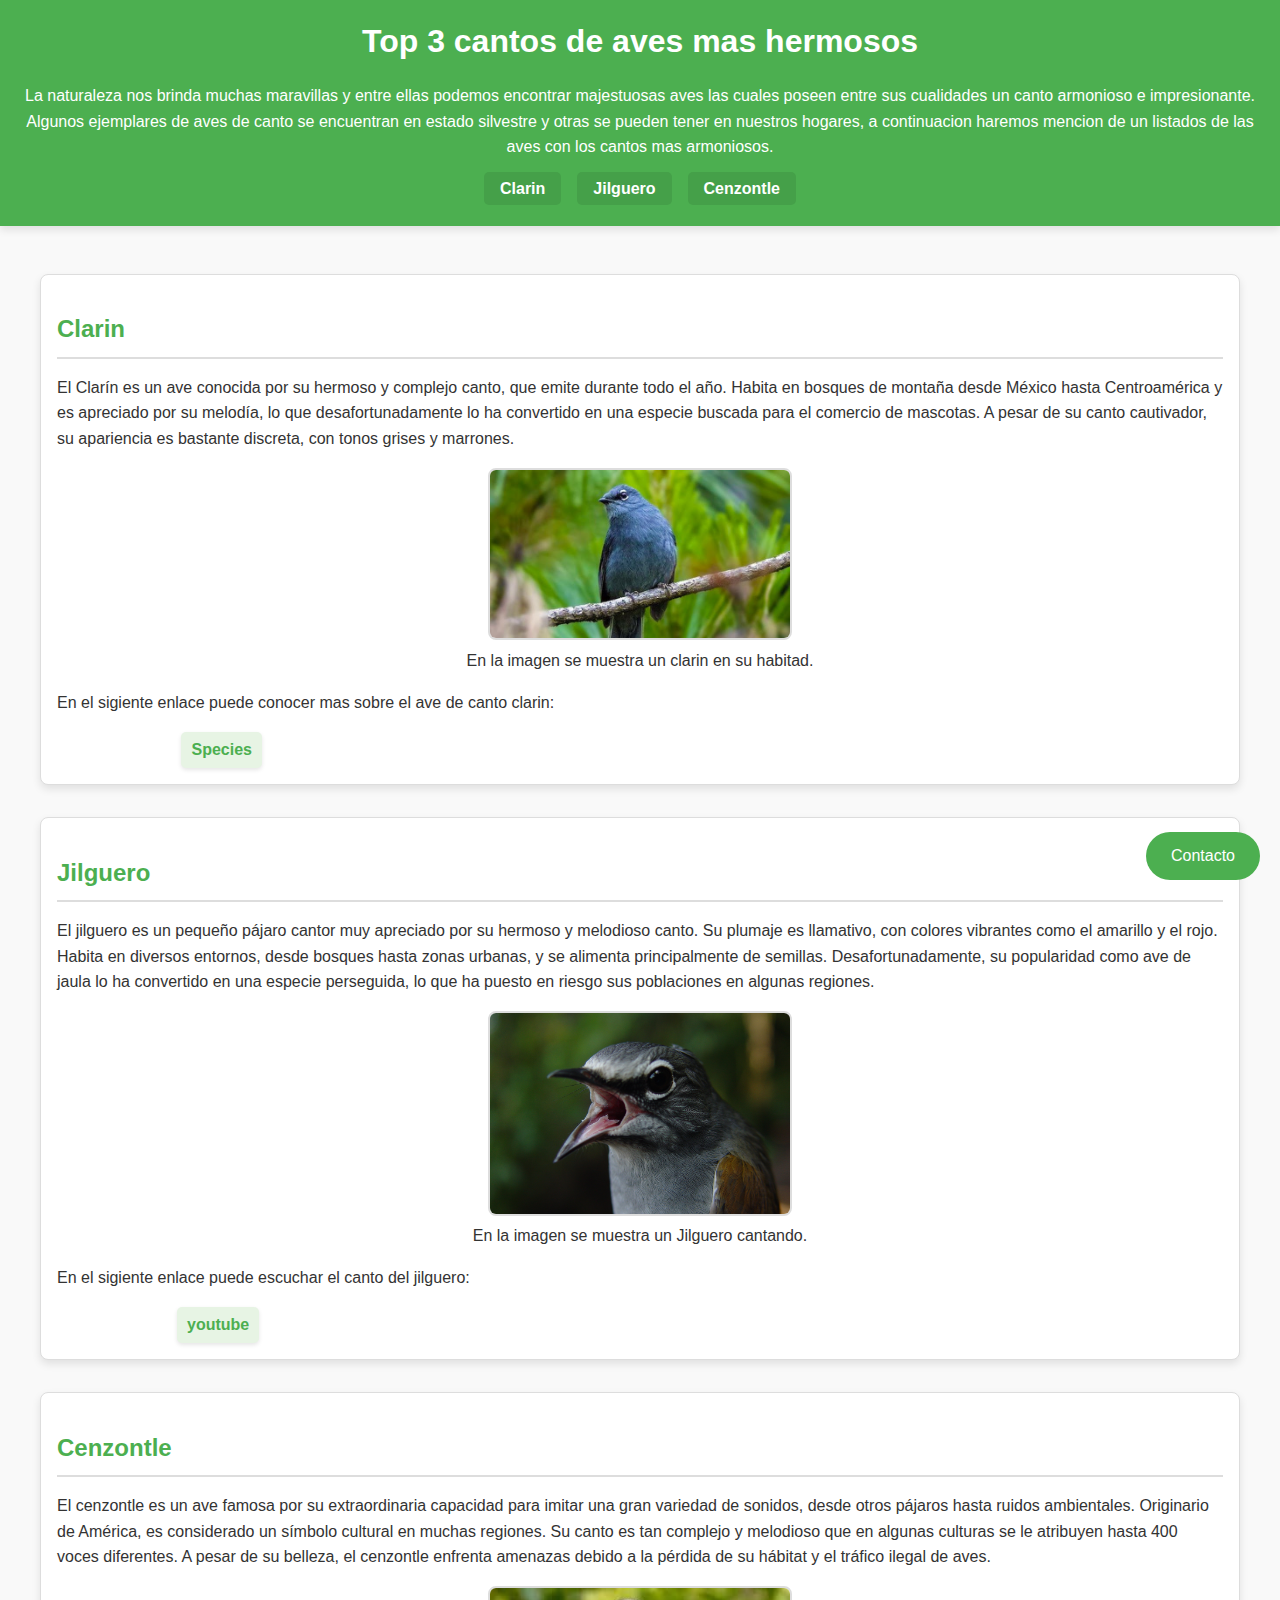
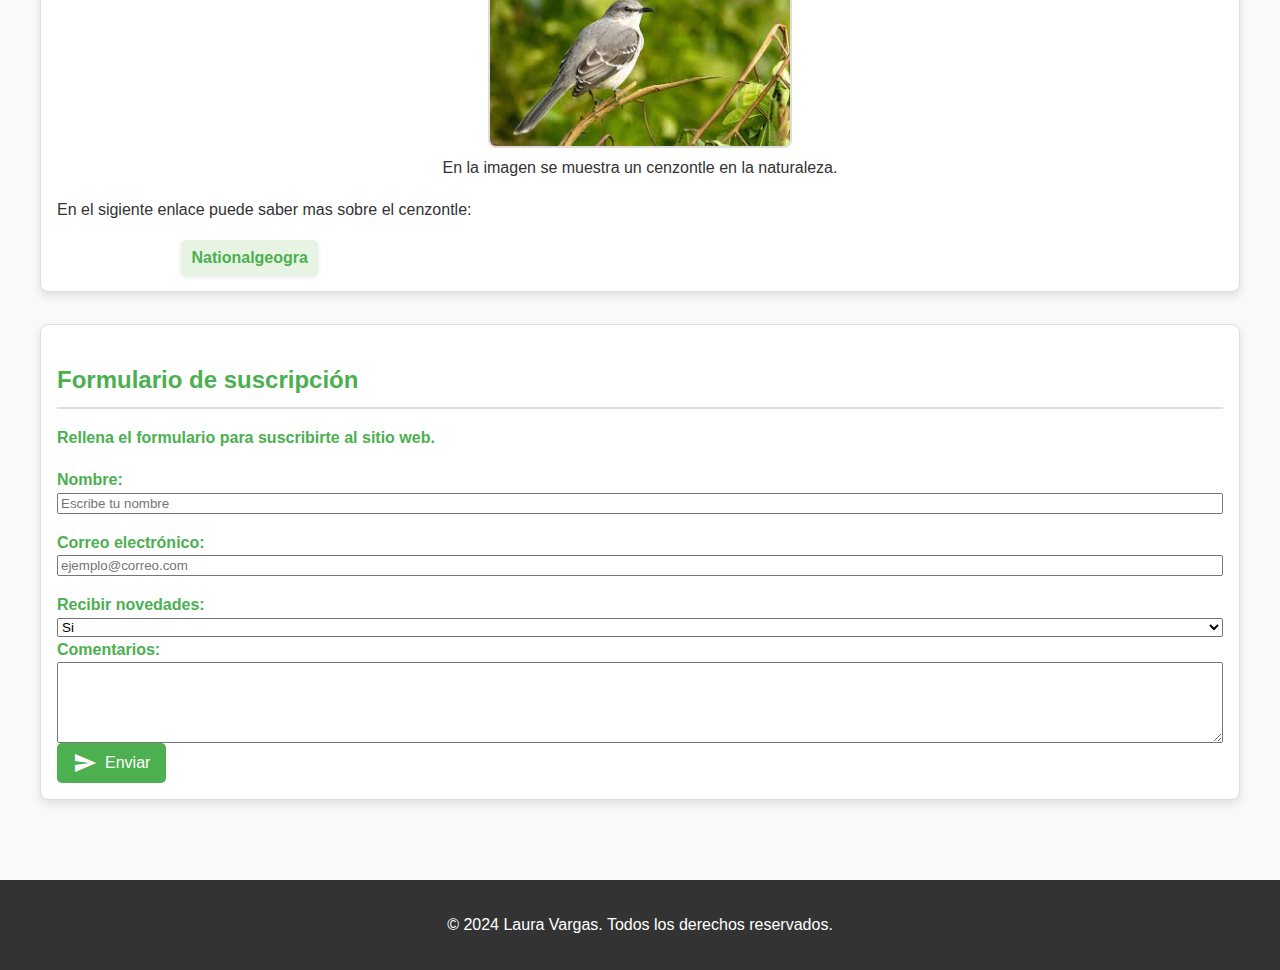
<file: index.html>
<!DOCTYPE html>
<html lang="en">
<head>
    <meta charset="UTF-8">
    <meta name="viewport" content="width=device-width, initial-scale=1.0">
     <!-- Metadatos adicionales -->
     <meta name="author" content="Laura Vargas">
     <meta
        name="description" content="Pagina web de mi proyecto final sobre fundamentos de css"  
     >
     <meta name="keywords"
        content="CSS,box model,flexbox,responsividad"
     >
     <meta
     property="og:image"
     content="https://play-lh.googleusercontent.com/qsqm5agESvnGKTp1XKYy1-gIsA_eseCcMBP4_t3pbwg3K5EfsfwO5ra1W_IxHhE1CzI=w240-h480-rw"
     
   />
    <!-- Enlace a Material Icions -->
     <!-- Este enlace carga la biblioteca de Material Icons desde Google Fonts,
      permitiendo el uso de íconos con nombres específicos -->
      <link
      rel="stylesheet"
      href="https://fonts.googleapis.com/icon?family=Material+Icons"
    />
    <link rel="icon" href="./assets/bird.ico" type="image/x-icon">
      <link rel="stylesheet" href="style.css">
    <title>Aves de canto</title>
</head>
<body>

    <!--  -->
    <!-- Header: sección superior de la página y generalmente incluye información introductoria,
     como el título y el menú de navegación -->
     <header>
        <h1>Top 3 cantos de aves mas hermosos</h1>
       <p>La naturaleza nos brinda muchas maravillas y entre ellas podemos encontrar majestuosas aves las cuales poseen entre sus cualidades un canto armonioso e impresionante. Algunos ejemplares de aves de canto se encuentran en estado silvestre y otras se pueden tener en nuestros hogares, a continuacion haremos mencion de un listados de las aves con los cantos mas armoniosos.</p>
        <!-- Menú de navegación -->
         <nav class="menunav">
          <ul>
            <li><a class="enlace" href="#clarin">Clarin</a></li>
            <li><a class="enlace" href="#jilguero">Jilguero</a></li>
            <li><a class="enlace" href="#cenzontle">Cenzontle</a></li>
          </ul>

         </nav>
     </header>
      <!-- main es la sección principal que contiene  el contenido central. 
      Se recomienda usar main solo una vez en cada página par indicar la parte más importante del
      documento-->
      <main>
        <section id="clarin">
            <h2 class="subtitulo">Clarin</h2>
            <p>El Clarín es un ave conocida por su hermoso y complejo canto, que emite durante todo el año. Habita en bosques de montaña desde México hasta Centroamérica y es apreciado por su melodía, lo que desafortunadamente lo ha convertido en una especie buscada para el comercio de mascotas. A pesar de su canto cautivador, su apariencia es bastante discreta, con tonos grises y marrones.</p>
            <figure>
                <img src="/assets/clarin.jpg" alt="Ave de canto Clarin mexicano" width="300" title="Clarin mexicano">
                <figcaption>En la imagen se muestra un clarin en su habitad.</figcaption>
             </figure>
             <p>En el sigiente enlace puede conocer mas sobre el ave de canto clarin:</p>
             <span class="material-icons">login</span>
             <a href="https://ebird.org/species/slcsol1?siteLanguage=es_MX" target="_blank">Species</a>
           
        </section>
        <section id="jilguero">
            <h2 class="subtitulo">Jilguero</h2>
            <p>El jilguero es un pequeño pájaro cantor muy apreciado por su hermoso y melodioso canto. Su plumaje es llamativo, con colores vibrantes como el amarillo y el rojo. Habita en diversos entornos, desde bosques hasta zonas urbanas, y se alimenta principalmente de semillas. Desafortunadamente, su popularidad como ave de jaula lo ha convertido en una especie perseguida, lo que ha puesto en riesgo sus poblaciones en algunas regiones.</p>          
             <!-- figure agrupa contenido visual como imágenes, y es común utilizarla en conjunto con la etiqueta figcaption, que proporciona un título-->
           
            <figure>
                <img src="/assets/Jilguero.jpg" alt="Ave de canto Jilguero" width="300" title="Jilguero">
                <figcaption>En la imagen se muestra un Jilguero cantando.</figcaption>
             </figure>
             <p>En el sigiente enlace puede escuchar el canto del jilguero:</p>
             <span class="material-icons">login</span><a href="https://www.youtube.com/shorts/5-b4sBPWy7s" target="_blank">youtube</a>
             
        </section>
        <section id="cenzontle">
            <h2 class="subtitulo">Cenzontle</h2>
            <p>El cenzontle es un ave famosa por su extraordinaria capacidad para imitar una gran variedad de sonidos, desde otros pájaros hasta ruidos ambientales. Originario de América, es considerado un símbolo cultural en muchas regiones. Su canto es tan complejo y melodioso que en algunas culturas se le atribuyen hasta 400 voces diferentes. A pesar de su belleza, el cenzontle enfrenta amenazas debido a la pérdida de su hábitat y el tráfico ilegal de aves.</p>
            <figure>
                <img src="/assets/cenzontle.jpg" alt="Ave de canto cenzontle" width="300" title="Cenzontle">
                <figcaption>En la imagen se muestra un cenzontle en la naturaleza.</figcaption>
             </figure>
             <p>En el sigiente enlace puede saber mas sobre el cenzontle:</p>
             <span class="material-icons">login</span>
             <a href="https://www.nationalgeographic.com.es/mundo-animal/cenzontle-el-ave-mitica-de-las-400-voces_19674" target="_blank">Nationalgeogra
             
            
        </section>

        <section>
            <h2 class="subtitulo">Formulario de suscripción</h2>
            <p>Rellena el formulario para suscribirte al sitio web.</p>
            <!-- Formulario de contacto -->
             <form>
                <div class="form-group">
                    <label for="nombre">Nombre:</label>
                    <input type="text" id="nombre" placeholder="Escribe tu nombre" required>
                </div>
                <!-- label es una etiqueta que nos sirve para asociar un texto descriptivo
                 a un elemento de entrada.
                 El atributo for en label ayuda a vincularlo con un elemento de formulario específico
                 ya que el atributo for contiene el valor del id del campo de entrada con el cual
                 se asocia -->
                 <div class="form-group">
                    <label for="email">Correo electrónico:</label>
                    <input type="email" id="email" placeholder="ejemplo@correo.com" required>  
                 </div>
                 <div class="form-group">
                    <label for="asunto">Recibir novedades:</label>
                    <select id="asunto" required>
                        <option>Si</option>
                        <option>No</option>
                   </div>
                
                </select>
             <div class="form-group">
                    <label for="mensaje">Comentarios:</label>
                 <textarea 
                id="mensaje" 
                rows="5" 
                placeholder="Escribe un comentario" 
                required>
                 </textarea>
            </div>

                  <button class="boton-enviar" type="submit"><span class="material-icons">send</span>Enviar</button>
            </form>
       </section>
        <!-- Botón de contacto -->
    <div class="contact-button">
        <a href="mailto:contacto@tusitio.com">
            <button>Contacto</button>
        </a>
    </div>

        
    </main>
    <footer>
        <p>&copy; 2024 Laura Vargas. Todos los derechos reservados.</p>
    </footer>
</body>
</html>
</file>
<file: style.css>
body {
    font-family: 'Arial', sans-serif;
    margin: 0;
    padding: 0;
    background-color: #f9f9f9;
    color: #333;
    line-height: 1.6;
}

/* Header */
header {
    background-color: #4CAF50;
    color: white;
    text-align: center;
    padding: 1rem;
    box-shadow: 0 4px 8px rgba(0, 0, 0, 0.1);
}

header h1 {
    margin: 0;
    font-size: 2rem;
}

.menunav ul {
    list-style: none;
    padding: 0;
    margin: 0.5rem 0;
    display: flex;
    justify-content: center;
    gap: 1rem;
}

.menunav a {
    text-decoration: none;
    color: white;
    background-color: #45a049;
    padding: 0.5rem 1rem;
    border-radius: 5px;
    transition: background-color 0.3s;
}

.menunav a:hover {
    background-color: #367836;
}

/* Main */
main {
    max-width: 1200px;
    margin: 2rem auto;
    padding: 1rem;
}

/* Secciones */
section {
    margin-bottom: 2rem;
    padding: 1rem;
    border: 1px solid #ddd;
    border-radius: 8px;
    background-color: #fff;
    box-shadow: 0 4px 8px rgba(0, 0, 0, 0.1);
}

.subtitulo {
    color: #4CAF50;
    margin-bottom: 0.5rem;
    border-bottom: 2px solid #ddd;
    padding-bottom: 0.5rem;
}

/* Imágenes */
figure {
    text-align: center;
    margin: 1rem 0;
}

figure img {
    border-radius: 8px;
    border: 2px solid #ddd;
}

/* Formulario */
/*form {
    margin-top: 1rem;
    display: flex;
    flex-direction: column;
    gap: 1.1rem;
}

form-group {
    display: flex;
    flex-direction: column;
}

input, select, textarea {
    padding: 0.5rem;
    font-size: 1rem;
    border: 1px solid #ccc;
    border-radius: 5px;
}

textarea {
    resize: vertical;
}*/
form {
    margin-top: 1rem;
    display: flex;
    flex-direction: column;
    gap: 1rem;
}

.form-group {
    display: flex;
    flex-direction: column;
}

button {
    align-self: flex-start;
    padding: 0.5rem 1rem;
    background-color: #4CAF50;
    color: white;
    border: none;
    border-radius: 5px;
    font-size: 1rem;
    cursor: pointer;
    display: flex;
    align-items: center;
    gap: 0.5rem;
    transition: background-color 0.3s;
}

button:hover {
    background-color: #367836;
}
/* Footer */
footer {
    background-color: #333;
    color: white;
    text-align: center;
    padding: 1rem;
}


    main {
        padding: 1rem;
    }

    /* Estilos para el botón de contacto */
.contact-button {
    position: fixed; /* Mantiene el botón fijo en la pantalla */
    bottom: 20px;    /* Coloca el botón 20px por encima del borde inferior */
    right: 20px;     /* Coloca el botón 20px a la derecha del borde */
    z-index: 1000;   /* Asegura que el botón esté por encima de otros elementos */
}

.contact-button button {
    background-color: #4CAF50;  /* Fondo verde */
    color: white;               /* Texto blanco */
    border: none;               /* Elimina el borde por defecto */
    padding: 15px 25px;         /* Espaciado dentro del botón */
    font-size: 1rem;            /* Tamaño de la fuente */
    border-radius: 50px;        /* Bordes redondeados */
    cursor: pointer;           /* Muestra el cursor como mano al pasar por encima */
    transition: background-color 0.3s ease;  /* Transición para el cambio de color */
}

/* Efecto hover para el botón */
.contact-button button:hover {
    background-color: #45a049;  /* Cambia el color de fondo al pasar el cursor */
}


.contact-button a {
    text-decoration: none; /
}
a {
    text-decoration: none; /* Elimina el subrayado predeterminado */
    color: #4CAF50; /* Color verde para los enlaces */
    font-weight: bold; /* Aumenta el grosor de la fuente */
    transition: color 0.3s, transform 0.3s; /* Efecto suave para el color y la transformación */
}
a {
    text-decoration: none; /* Elimina el subrayado predeterminado */
    color: #4CAF50; /* Color verde para los enlaces */
    font-weight: bold; /* Aumenta el grosor de la fuente */
    transition: color 0.3s, transform 0.3s; /* Efecto suave para el color y la transformación */
}

/* Efecto hover para los hipervínculos */
a:hover {
    color: #367836; /* Color verde más oscuro al pasar el cursor */
    transform: scale(1.1); /* Aumenta ligeramente el tamaño del enlace */
    text-decoration: underline; /* Añade subrayado cuando se pasa el cursor */
}
/* Estilo para los enlaces dentro de secciones  */
section a {
    display: inline-block;
    padding: 5px 10px;
    background-color: #e7f4e4; /* Fondo suave para los enlaces */
    border-radius: 5px; /* Bordes redondeados */
    box-shadow: 0 2px 4px rgba(0, 0, 0, 0.1); /* Sombra sutil */
    transition: background-color 0.3s;
}
/* Efecto hover para enlaces dentro de secciones */
section a:hover {
    background-color: #4CAF50; /* Fondo verde cuando se pasa el cursor */
    color: white; /* Cambia el color del texto a blanco */
}



/* Responsividad */
@media (max-width: 768px) {
    /* Menú de navegación: se apilan los elementos verticalmente */
    .menunav ul {
        flex-direction: column;
        align-items: center;
    }

    .menunav a {
        padding: 0.8rem 1.5rem;
        margin-bottom: 0.5rem;
    }

    /* Secciones: ajustamos el margen y el padding */
    section {
        margin: 1rem;
        padding: 1rem;
    }

    /* Formulario: ajustamos el espaciado y los campos del formulario */
    form {
    margin-top: 1rem;
    display: flex;
    flex-direction: column;
    gap: 1rem;
}

.form-group {
    display: flex;
    flex-direction: column;
}

input, select, textarea {
    padding: 0.5rem;
    font-size: 1rem;
    border: 1px solid #ccc;
    border-radius: 5px;
}

textarea {
    resize: vertical;
}

button {
    align-self: flex-start;
    padding: 0.5rem 1rem;
    background-color: #4CAF50;
    color: white;
    border: none;
    border-radius: 5px;
    font-size: 1rem;
    cursor: pointer;
    display: flex;
    align-items: center;
    gap: 0.5rem;
    transition: background-color 0.3s;
}

button:hover {
    background-color: #367836;
}

    form {
    margin-top: 1rem;
    display: flex;
    flex-direction: column;
    gap: 1rem;
}

.form-group {
    display: flex;
    flex-direction: column;
}

input, select, textarea {
    padding: 0.5rem;
    font-size: 1rem;
    border: 1px solid #ccc;
    border-radius: 5px;
}

textarea {
    resize: vertical;
}

button {
    align-self: flex-start;
    padding: 0.5rem 1rem;
    background-color: #4CAF50;
    color: white;
    border: none;
    border-radius: 5px;
    font-size: 1rem;
    cursor: pointer;
    display: flex;
    align-items: center;
    gap: 0.5rem;
    transition: background-color 0.3s;
}

button:hover {
    background-color: #367836;
}

    form {
    margin-top: 1rem;
    display: flex;
    flex-direction: column;
    gap: 1rem;
}

.form-group {
    display: flex;
    flex-direction: column;
}

input, select, textarea {
    padding: 0.5rem;
    font-size: 1rem;
    border: 1px solid #ccc;
    border-radius: 5px;
}

textarea {
    resize: vertical;
}

button {
    align-self: flex-start;
    padding: 0.5rem 1rem;
    background-color: #4CAF50;
    color: white;
    border: none;
    border-radius: 5px;
    font-size: 1rem;
    cursor: pointer;
    display: flex;
    align-items: center;
    gap: 0.5rem;
    transition: background-color 0.3s;
}

button:hover {
    background-color: #367836;
}

    /* Botón de contacto: aseguramos que no se superponga en pantallas pequeñas */
    .contact-button button {
        font-size: 0.9rem;
        padding: 10px 20px;
    }
}

@media (max-width: 480px) {
    /* Ajustes adicionales para pantallas muy pequeñas */
    h1 {
        font-size: 1.5rem;
    }

    p {
        font-size: 0.9rem;
    }

    .contact-button button {
        font-size: 0.8rem;
        padding: 8px 16px;
    }
}
</file>
